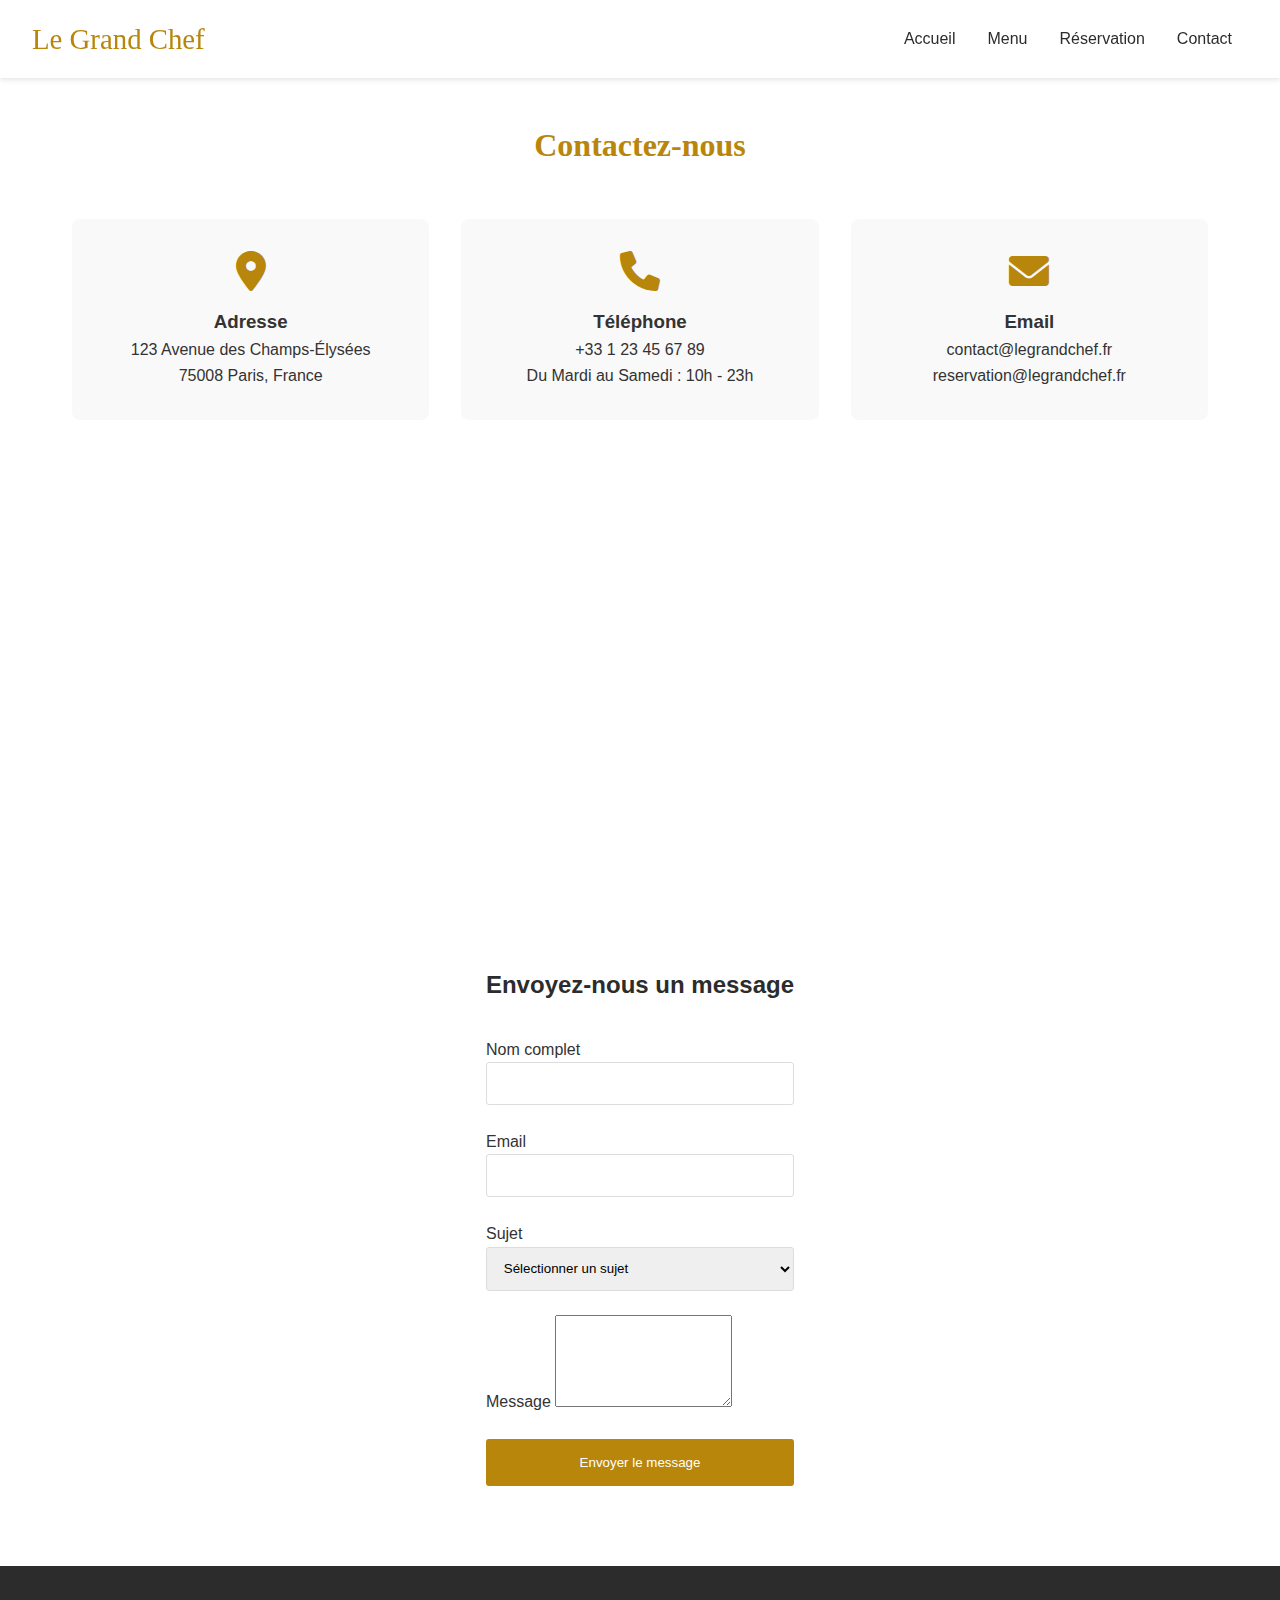
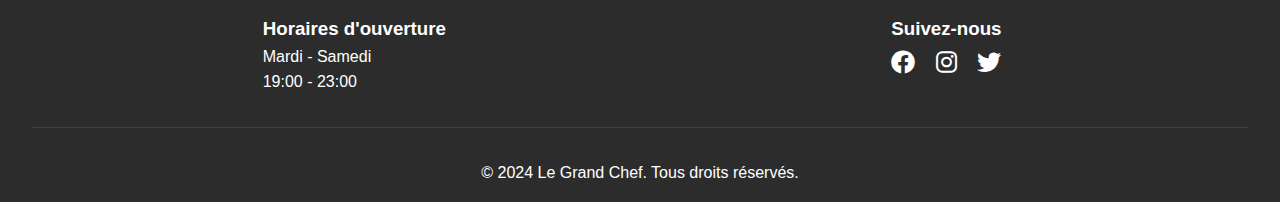
<file: contact.html>
<!DOCTYPE html>
<html lang="fr">
<head>
    <meta charset="UTF-8">
    <meta name="viewport" content="width=device-width, initial-scale=1.0">
    <title>Contact - Le Grand Chef</title>
    <link rel="stylesheet" href="css/style.css">
    <link rel="stylesheet" href="https://cdnjs.cloudflare.com/ajax/libs/font-awesome/6.0.0/css/all.min.css">
</head>
<body>
    <nav class="navbar">
        <div class="logo">Le Grand Chef</div>
        <ul class="nav-links">
            <li><a href="index.html">Accueil</a></li>
            <li><a href="menu.html">Menu</a></li>
            <li><a href="reservation.html">Réservation</a></li>
            <li><a href="contact.html">Contact</a></li>
        </ul>
    </nav>

    <section class="contact-page">
        <h1>Contactez-nous</h1>
        
        <div class="contact-container">
            <div class="contact-info-container">
                <div class="contact-card">
                    <i class="fas fa-map-marker-alt"></i>
                    <h3>Adresse</h3>
                    <p>123 Avenue des Champs-Élysées</p>
                    <p>75008 Paris, France</p>
                </div>
                
                <div class="contact-card">
                    <i class="fas fa-phone"></i>
                    <h3>Téléphone</h3>
                    <p>+33 1 23 45 67 89</p>
                    <p>Du Mardi au Samedi : 10h - 23h</p>
                </div>
                
                <div class="contact-card">
                    <i class="fas fa-envelope"></i>
                    <h3>Email</h3>
                    <p>contact@legrandchef.fr</p>
                    <p>reservation@legrandchef.fr</p>
                </div>
            </div>

            <div class="map-container">
                <iframe
                    src="https://www.google.com/maps/embed?pb=!1m18!1m12!1m3!1d2624.2159385663765!2d2.2945144!3d48.8683855!2m3!1f0!2f0!3f0!3m2!1i1024!2i768!4f13.1!3m3!1m2!1s0x47e66fc4f8005fb5%3A0x5c5e2e7b30c81cc5!2sChamps-%C3%89lys%C3%A9es!5e0!3m2!1sfr!2sfr!4v1234567890"
                    width="100%"
                    height="450"
                    style="border:0;"
                    allowfullscreen=""
                    loading="lazy">
                </iframe>
            </div>

            <div class="contact-form-container">
                <h2>Envoyez-nous un message</h2>
                <form id="contact-form" class="contact-form">
                    <div class="form-group">
                        <label for="name">Nom complet</label>
                        <input type="text" id="name" required>
                    </div>
                    <div class="form-group">
                        <label for="email">Email</label>
                        <input type="email" id="email" required>
                    </div>
                    <div class="form-group">
                        <label for="subject">Sujet</label>
                        <select id="subject" required>
                            <option value="">Sélectionner un sujet</option>
                            <option value="reservation">Réservation</option>
                            <option value="information">Demande d'information</option>
                            <option value="recrutement">Recrutement</option>
                            <option value="autre">Autre</option>
                        </select>
                    </div>
                    <div class="form-group">
                        <label for="message">Message</label>
                        <textarea id="message" rows="6" required></textarea>
                    </div>
                    <button type="submit" class="btn-submit">Envoyer le message</button>
                </form>
            </div>
        </div>
    </section>

    <footer>
        <div class="footer-content">
            <div class="footer-section">
                <h3>Horaires d'ouverture</h3>
                <p>Mardi - Samedi</p>
                <p>19:00 - 23:00</p>
            </div>
            <div class="footer-section">
                <h3>Suivez-nous</h3>
                <div class="social-links">
                    <a href="#"><i class="fab fa-facebook"></i></a>
                    <a href="#"><i class="fab fa-instagram"></i></a>
                    <a href="#"><i class="fab fa-twitter"></i></a>
                </div>
            </div>
        </div>
        <div class="footer-bottom">
            <p>&copy; 2024 Le Grand Chef. Tous droits réservés.</p>
        </div>
    </footer>

    <script src="js/main.js"></script>
</body>
</html>
</file>
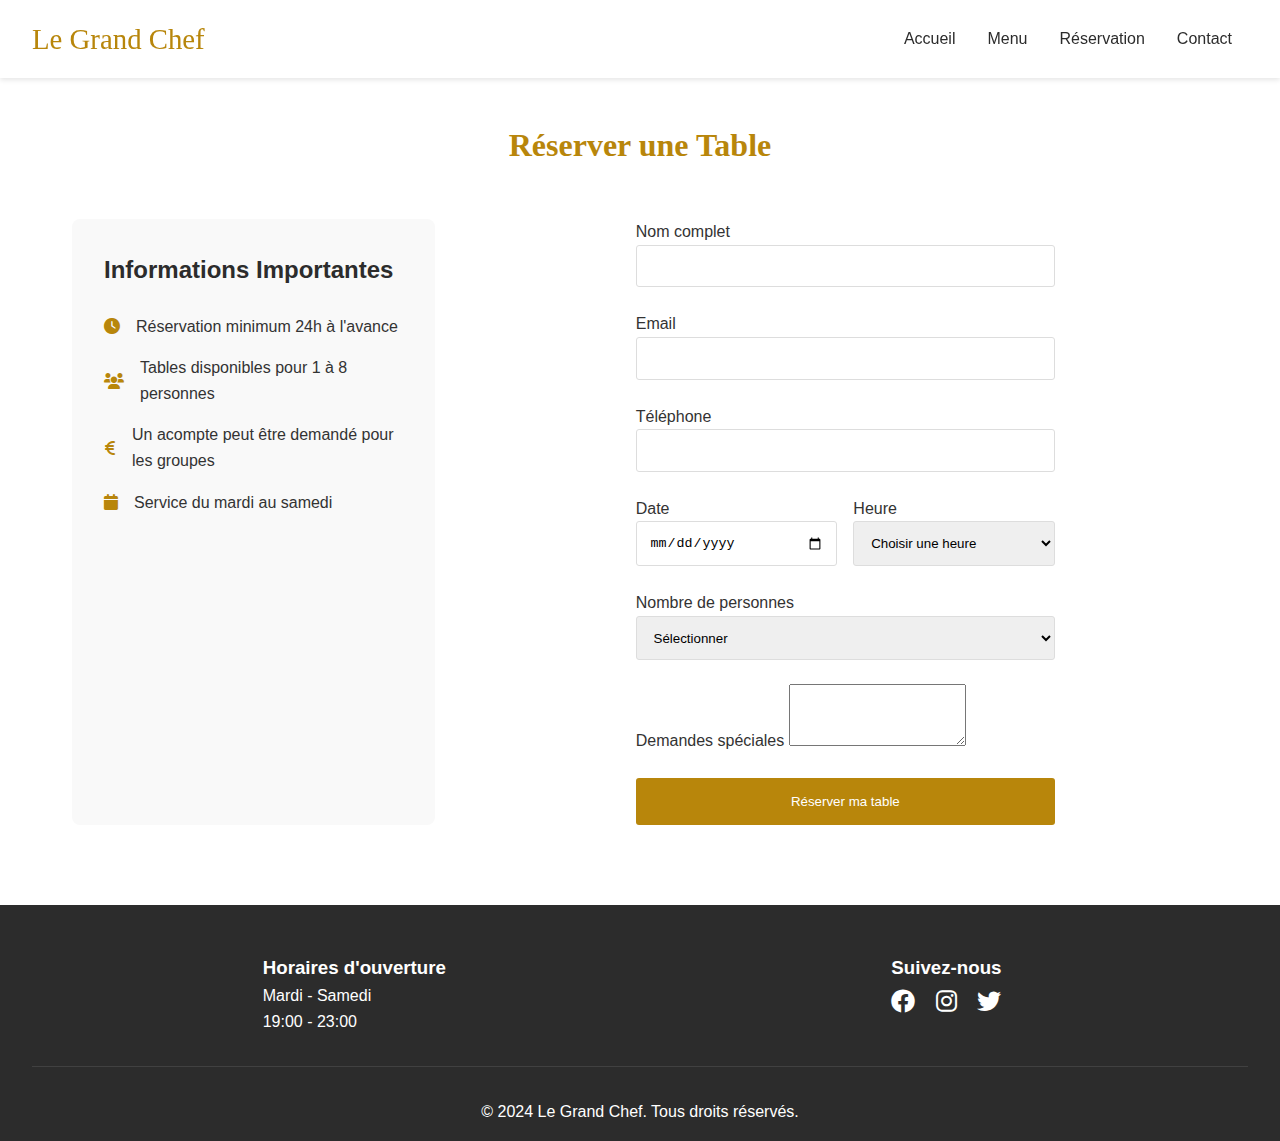
<file: reservation.html>
<!DOCTYPE html>
<html lang="fr">
<head>
    <meta charset="UTF-8">
    <meta name="viewport" content="width=device-width, initial-scale=1.0">
    <title>Réservation - Le Grand Chef</title>
    <link rel="stylesheet" href="css/style.css">
    <link rel="stylesheet" href="https://cdnjs.cloudflare.com/ajax/libs/font-awesome/6.0.0/css/all.min.css">
</head>
<body>
    <nav class="navbar">
        <div class="logo">Le Grand Chef</div>
        <ul class="nav-links">
            <li><a href="index.html">Accueil</a></li>
            <li><a href="menu.html">Menu</a></li>
            <li><a href="reservation.html">Réservation</a></li>
            <li><a href="contact.html">Contact</a></li>
        </ul>
    </nav>

    <section class="reservation-page">
        <h1>Réserver une Table</h1>
        <div class="reservation-container">
            <div class="reservation-info">
                <h2>Informations Importantes</h2>
                <ul>
                    <li><i class="fas fa-clock"></i> Réservation minimum 24h à l'avance</li>
                    <li><i class="fas fa-users"></i> Tables disponibles pour 1 à 8 personnes</li>
                    <li><i class="fas fa-euro-sign"></i> Un acompte peut être demandé pour les groupes</li>
                    <li><i class="fas fa-calendar"></i> Service du mardi au samedi</li>
                </ul>
            </div>
            
            <form id="reservation-form" class="reservation-form">
                <div class="form-group">
                    <label for="name">Nom complet</label>
                    <input type="text" id="name" required>
                </div>
                <div class="form-group">
                    <label for="email">Email</label>
                    <input type="email" id="email" required>
                </div>
                <div class="form-group">
                    <label for="phone">Téléphone</label>
                    <input type="tel" id="phone" required>
                </div>
                <div class="form-row">
                    <div class="form-group">
                        <label for="date">Date</label>
                        <input type="date" id="date" required>
                    </div>
                    <div class="form-group">
                        <label for="time">Heure</label>
                        <select id="time" required>
                            <option value="">Choisir une heure</option>
                            <option value="19:00">19:00</option>
                            <option value="19:30">19:30</option>
                            <option value="20:00">20:00</option>
                            <option value="20:30">20:30</option>
                            <option value="21:00">21:00</option>
                        </select>
                    </div>
                </div>
                <div class="form-group">
                    <label for="guests">Nombre de personnes</label>
                    <select id="guests" required>
                        <option value="">Sélectionner</option>
                        <option value="1">1 personne</option>
                        <option value="2">2 personnes</option>
                        <option value="3">3 personnes</option>
                        <option value="4">4 personnes</option>
                        <option value="5">5 personnes</option>
                        <option value="6">6 personnes</option>
                        <option value="7">7 personnes</option>
                        <option value="8">8 personnes</option>
                    </select>
                </div>
                <div class="form-group">
                    <label for="special-requests">Demandes spéciales</label>
                    <textarea id="special-requests" rows="4"></textarea>
                </div>
                <button type="submit" class="btn-submit">Réserver ma table</button>
            </form>
        </div>
    </section>

    <footer>
        <div class="footer-content">
            <div class="footer-section">
                <h3>Horaires d'ouverture</h3>
                <p>Mardi - Samedi</p>
                <p>19:00 - 23:00</p>
            </div>
            <div class="footer-section">
                <h3>Suivez-nous</h3>
                <div class="social-links">
                    <a href="#"><i class="fab fa-facebook"></i></a>
                    <a href="#"><i class="fab fa-instagram"></i></a>
                    <a href="#"><i class="fab fa-twitter"></i></a>
                </div>
            </div>
        </div>
        <div class="footer-bottom">
            <p>&copy; 2024 Le Grand Chef. Tous droits réservés.</p>
        </div>
    </footer>

    <script src="js/main.js"></script>
</body>
</html>
</file>
<file: css/style.css>
/* Variables globales */
:root {
    --primary-color: #b8860b;
    --secondary-color: #2c2c2c;
    --text-color: #333;
    --light-color: #fff;
    --font-primary: 'Playfair Display', serif;
    --font-secondary: 'Montserrat', sans-serif;
}

/* Reset et styles de base */
* {
    margin: 0;
    padding: 0;
    box-sizing: border-box;
}

body {
    font-family: var(--font-secondary);
    line-height: 1.6;
    color: var(--text-color);
}

/* Navigation */
.navbar {
    position: fixed;
    width: 100%;
    background-color: rgba(255, 255, 255, 0.95);
    padding: 1rem 2rem;
    display: flex;
    justify-content: space-between;
    align-items: center;
    z-index: 1000;
    box-shadow: 0 2px 5px rgba(0,0,0,0.1);
}

.logo {
    font-family: var(--font-primary);
    font-size: 1.8rem;
    color: var(--primary-color);
}

.nav-links {
    display: flex;
    list-style: none;
}

.nav-links li a {
    color: var(--secondary-color);
    text-decoration: none;
    padding: 0.5rem 1rem;
    transition: color 0.3s ease;
}

.nav-links li a:hover {
    color: var(--primary-color);
}

/* Hero Section */
.hero {
    height: 100vh;
    background: linear-gradient(rgba(0,0,0,0.5), rgba(0,0,0,0.5)),
                url('../images/hero-bg.jpg') center/cover no-repeat;
    display: flex;
    align-items: center;
    justify-content: center;
    text-align: center;
    color: var(--light-color);
}

.hero-content h1 {
    font-family: var(--font-primary);
    font-size: 4rem;
    margin-bottom: 1rem;
}

.btn-reserve {
    display: inline-block;
    padding: 1rem 2rem;
    background-color: var(--primary-color);
    color: var(--light-color);
    text-decoration: none;
    border-radius: 3px;
    transition: background-color 0.3s ease;
    margin-top: 2rem;
}

.btn-reserve:hover {
    background-color: #96700c;
}

/* Menu Section */
.menu-section {
    padding: 5rem 2rem;
    background-color: #f9f9f9;
}

.menu-section h2 {
    text-align: center;
    font-family: var(--font-primary);
    color: var(--primary-color);
    margin-bottom: 3rem;
}

.menu-grid {
    display: grid;
    grid-template-columns: repeat(auto-fit, minmax(300px, 1fr));
    gap: 2rem;
    max-width: 1200px;
    margin: 0 auto;
}

.menu-item {
    background-color: var(--light-color);
    padding: 2rem;
    border-radius: 5px;
    box-shadow: 0 3px 10px rgba(0,0,0,0.1);
}

.menu-item h3 {
    color: var(--primary-color);
    margin-bottom: 1.5rem;
    font-family: var(--font-primary);
}

.dish {
    margin-bottom: 1.5rem;
}

.dish h4 {
    color: var(--secondary-color);
    margin-bottom: 0.5rem;
}

/* Reservation Section */
.reservation-section {
    padding: 5rem 2rem;
    background-color: var(--light-color);
}

.reservation-form {
    max-width: 600px;
    margin: 0 auto;
}

.form-group {
    margin-bottom: 1.5rem;
}

.form-group input,
.form-group select {
    width: 100%;
    padding: 0.8rem;
    border: 1px solid #ddd;
    border-radius: 3px;
}

.btn-submit {
    width: 100%;
    padding: 1rem;
    background-color: var(--primary-color);
    color: var(--light-color);
    border: none;
    border-radius: 3px;
    cursor: pointer;
    transition: background-color 0.3s ease;
}

.btn-submit:hover {
    background-color: #96700c;
}

/* Contact Section */
.contact-section {
    padding: 5rem 2rem;
    background-color: #f9f9f9;
}

.contact-info {
    display: flex;
    justify-content: center;
    flex-wrap: wrap;
    gap: 2rem;
    margin-top: 2rem;
}

.info-item {
    text-align: center;
}

.info-item i {
    font-size: 2rem;
    color: var(--primary-color);
    margin-bottom: 1rem;
}

/* Section À propos */
.about-section {
    padding: 5rem 2rem;
    background: linear-gradient(rgba(0,0,0,0.7), rgba(0,0,0,0.7)),
                url('../images/about-bg.jpg') center/cover fixed no-repeat;
    color: var(--light-color);
}

.about-content {
    max-width: 1200px;
    margin: 0 auto;
    display: grid;
    grid-template-columns: 1fr 1fr;
    gap: 3rem;
    align-items: center;
}

.about-text h2 {
    font-family: var(--font-primary);
    font-size: 2.5rem;
    margin-bottom: 1.5rem;
    color: var(--primary-color);
}

.about-text p {
    font-size: 1.1rem;
    line-height: 1.8;
}

.chef-image {
    width: 100%;
    height: 400px;
    object-fit: cover;
    border-radius: 8px;
    box-shadow: 0 5px 15px rgba(0,0,0,0.3);
}

/* Section Galerie */
.gallery-section {
    padding: 5rem 2rem;
    background-color: #f9f9f9;
}

.gallery-section h2 {
    text-align: center;
    color: var(--primary-color);
    font-family: var(--font-primary);
    font-size: 2.5rem;
    margin-bottom: 3rem;
}

.gallery-grid {
    max-width: 1200px;
    margin: 0 auto;
    display: grid;
    grid-template-columns: repeat(auto-fit, minmax(300px, 1fr));
    gap: 2rem;
}

.gallery-item {
    position: relative;
    overflow: hidden;
    border-radius: 8px;
    height: 300px;
}

.gallery-item img {
    width: 100%;
    height: 100%;
    object-fit: cover;
    transition: transform 0.5s ease;
}

.gallery-overlay {
    position: absolute;
    bottom: 0;
    left: 0;
    right: 0;
    background: linear-gradient(transparent, rgba(0,0,0,0.7));
    padding: 1.5rem;
    color: var(--light-color);
    transform: translateY(100%);
    transition: transform 0.3s ease;
}

.gallery-item:hover img {
    transform: scale(1.1);
}

.gallery-item:hover .gallery-overlay {
    transform: translateY(0);
}

.gallery-overlay h3 {
    font-family: var(--font-primary);
    font-size: 1.5rem;
    margin: 0;
}

/* Footer */
footer {
    background-color: var(--secondary-color);
    color: var(--light-color);
    padding: 3rem 2rem 1rem;
}

.footer-content {
    display: flex;
    justify-content: space-around;
    flex-wrap: wrap;
    max-width: 1200px;
    margin: 0 auto;
}

.footer-section {
    margin-bottom: 2rem;
}

.social-links a {
    color: var(--light-color);
    margin-right: 1rem;
    font-size: 1.5rem;
    transition: color 0.3s ease;
}

.social-links a:hover {
    color: var(--primary-color);
}

.footer-bottom {
    text-align: center;
    padding-top: 2rem;
    border-top: 1px solid rgba(255,255,255,0.1);
}

/* Styles pour la page Menu */
.menu-page {
    padding: 120px 2rem 5rem;
    max-width: 1200px;
    margin: 0 auto;
}

.menu-page h1 {
    text-align: center;
    color: var(--primary-color);
    margin-bottom: 3rem;
    font-family: var(--font-primary);
}

.menu-category {
    margin-bottom: 4rem;
}

.menu-category h2 {
    color: var(--secondary-color);
    border-bottom: 2px solid var(--primary-color);
    padding-bottom: 1rem;
    margin-bottom: 2rem;
}

.menu-items {
    display: grid;
    grid-template-columns: repeat(auto-fit, minmax(300px, 1fr));
    gap: 2rem;
}

.menu-item img {
    width: 100%;
    height: 200px;
    object-fit: cover;
    border-radius: 8px;
}

.menu-item-details {
    padding: 1rem 0;
}

.menu-item-details h3 {
    color: var(--primary-color);
    margin-bottom: 0.5rem;
}

.price {
    display: block;
    color: var(--secondary-color);
    font-weight: bold;
    margin-top: 0.5rem;
}

/* Styles pour la page Réservation */
.reservation-page {
    padding: 120px 2rem 5rem;
    max-width: 1200px;
    margin: 0 auto;
}

.reservation-page h1 {
    text-align: center;
    color: var(--primary-color);
    margin-bottom: 3rem;
    font-family: var(--font-primary);
}

.reservation-container {
    display: grid;
    grid-template-columns: 1fr 2fr;
    gap: 3rem;
}

.reservation-info {
    background-color: #f9f9f9;
    padding: 2rem;
    border-radius: 8px;
}

.reservation-info h2 {
    color: var(--secondary-color);
    margin-bottom: 1.5rem;
}

.reservation-info ul {
    list-style: none;
}

.reservation-info li {
    margin-bottom: 1rem;
    display: flex;
    align-items: center;
}

.reservation-info i {
    color: var(--primary-color);
    margin-right: 1rem;
}

.form-row {
    display: grid;
    grid-template-columns: 1fr 1fr;
    gap: 1rem;
}

/* Styles pour la page Contact */
.contact-page {
    padding: 120px 2rem 5rem;
    max-width: 1200px;
    margin: 0 auto;
}

.contact-page h1 {
    text-align: center;
    color: var(--primary-color);
    margin-bottom: 3rem;
    font-family: var(--font-primary);
}

.contact-container {
    display: grid;
    gap: 3rem;
}

.contact-info-container {
    display: grid;
    grid-template-columns: repeat(auto-fit, minmax(250px, 1fr));
    gap: 2rem;
}

.contact-card {
    text-align: center;
    padding: 2rem;
    background-color: #f9f9f9;
    border-radius: 8px;
    transition: transform 0.3s ease;
}

.contact-card:hover {
    transform: translateY(-5px);
}

.contact-card i {
    font-size: 2.5rem;
    color: var(--primary-color);
    margin-bottom: 1rem;
}

.map-container {
    width: 100%;
    height: 450px;
    border-radius: 8px;
    overflow: hidden;
}

.contact-form-container {
    max-width: 800px;
    margin: 0 auto;
}

.contact-form-container h2 {
    text-align: center;
    color: var(--secondary-color);
    margin-bottom: 2rem;
}

/* Responsive Design */
@media (max-width: 768px) {
    .navbar {
        flex-direction: column;
        padding: 1rem;
    }

    .nav-links {
        margin-top: 1rem;
    }

    .hero-content h1 {
        font-size: 3rem;
    }

    .menu-grid {
        grid-template-columns: 1fr;
    }

    .reservation-container {
        grid-template-columns: 1fr;
    }

    .form-row {
        grid-template-columns: 1fr;
    }

    .contact-info-container {
        grid-template-columns: 1fr;
    }

    .about-content {
        grid-template-columns: 1fr;
    }

    .chef-image {
        height: 300px;
    }

    .gallery-grid {
        grid-template-columns: 1fr;
    }
}
</file>
